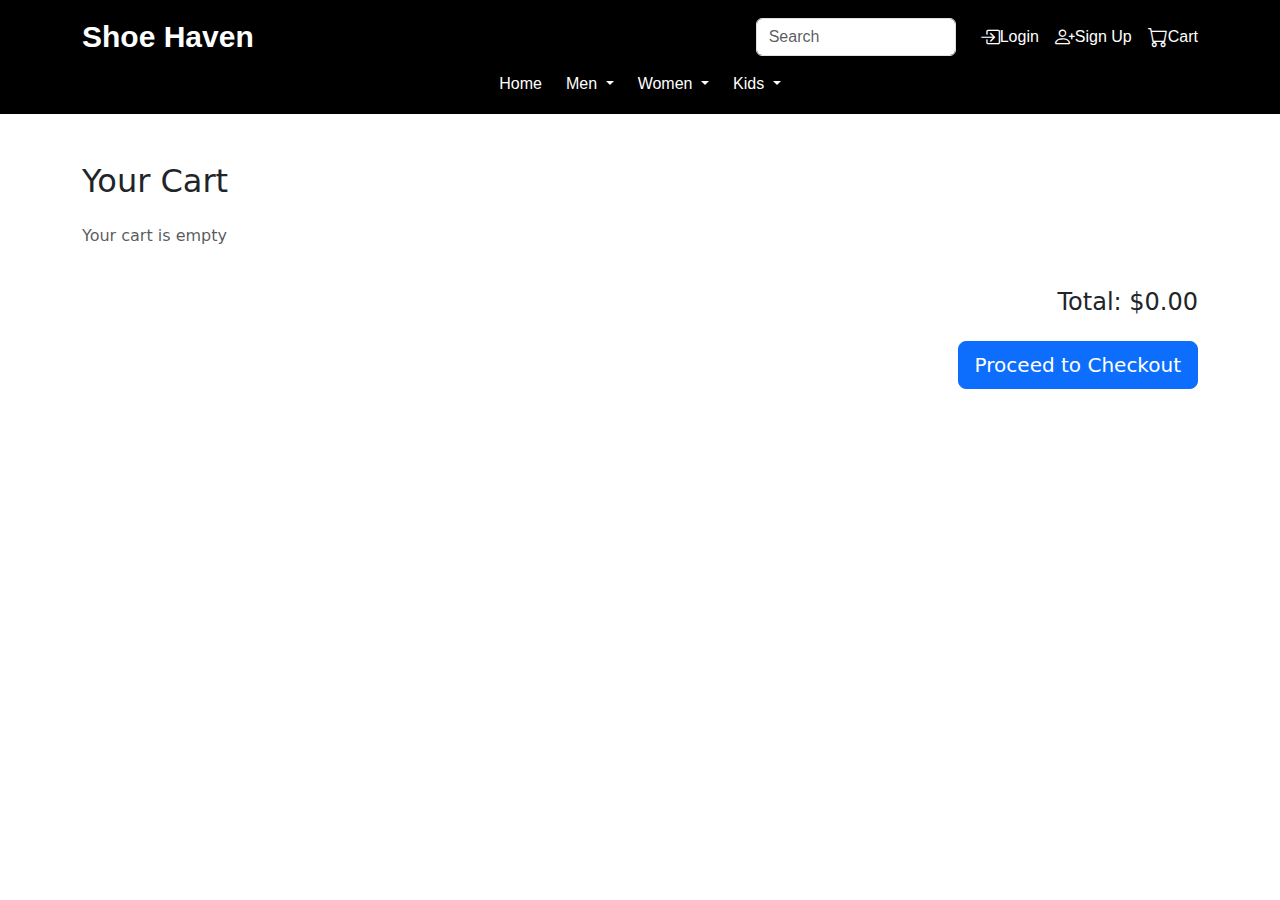
<file: cart.html>
<!DOCTYPE html>
<html lang="en">
<head>
  <meta charset="UTF-8">
  <meta name="viewport" content="width=device-width, initial-scale=1.0">
  <title>Shoe Haven - Home</title>
  <link rel="stylesheet" href="style.css">
  <link href="https://cdn.jsdelivr.net/npm/bootstrap@5.3.0/dist/css/bootstrap.min.css" rel="stylesheet">
  <link rel="stylesheet" href="https://cdn.jsdelivr.net/npm/bootstrap-icons@1.10.5/font/bootstrap-icons.css">
</head>
<body>
<header class="header bg-black text-white">
  <div class="container py-2">
 <div class="d-flex justify-content-between align-items-center flex-wrap">
   <h1 class="logo m-0">Shoe Haven</h1>

   <div class="d-flex align-items-center  gap-3 flex-wrap">
        <input type="text" placeholder="Search" class="form-control me-2" style="max-width: 200px;">
        <a href="login.html" class="nav-link text-white d-flex align-items-center"><i class="bi bi-box-arrow-in-right fs-5"></i>Login</a>
        <a href="#" class="nav-link text-white d-flex align-items-center"><i class="bi bi-person-plus fs-5"></i> Sign Up</a>
        <a href="cart.html" class="nav-link text-white d-flex align-items-center" id="cartLink"><i class="bi bi-cart fs-5"></i> Cart</a>
      </div>
    </div>
  
    <nav class="mt-3 d-flex justify-content-center gap-4 fs-6">
      <a href="index.html" class="nav-link text-white">Home</a>

      <div class="dropdown">
        <a class="nav-link dropdown-toggle text-white" href="#" id="menDropdown" role="button" data-bs-toggle="dropdown" aria-expanded="false">
          Men
        </a>
        <ul class="dropdown-menu" aria-labelledby="menDropdown">
          <li><a class="dropdown-item" href="sportsmen.html">Running/Sports Shoes</a></li>
          <li><a class="dropdown-item" href="mensneakers.html">Lifestyle Sneakers</a></li>
        </ul>
      </div>

      <div class="dropdown">
        <a class="nav-link dropdown-toggle text-white" href="#" id="womenDropdown" role="button" data-bs-toggle="dropdown" aria-expanded="false">
          Women
        </a>
        <ul class="dropdown-menu" aria-labelledby="womenDropdown">
          <li><a class="dropdown-item" href="sportswomen.html">Running/Sports Shoes</a></li>
          <li><a class="dropdown-item" href="womensneakers.html">Lifestyle Sneakers</a></li>
        </ul>
      </div>

      <div class="dropdown">
        <a class="nav-link dropdown-toggle text-white" href="#" id="kidsDropdown" role="button" data-bs-toggle="dropdown" aria-expanded="false">
          Kids
        </a>
        <ul class="dropdown-menu" aria-labelledby="kidsDropdown">
          <li><a class="dropdown-item" href="sportskids.html">Running/Sports Shoes</a></li>
          <li><a class="dropdown-item" href="kidssneakers.html">Sneakers/Shoes</a></li>
        </ul>
      </div>
    </nav>
</header>

<main class="container my-5">
  <h2 class="mb-4">Your Cart</h2>
  <div id="cartItems" class="row">
  </div>
  <div class="text-end mt-4">
    <h4>Total: $<span id="cartTotal">0.00</span></h4>
    <button class="btn btn-primary btn-lg mt-3">Proceed to Checkout</button>
  </div>
</main>

<script src="cart.js"></script>
  <script src="https://cdn.jsdelivr.net/npm/bootstrap@5.3.0/dist/js/bootstrap.bundle.min.js"></script>

</body>
</html>
</file>
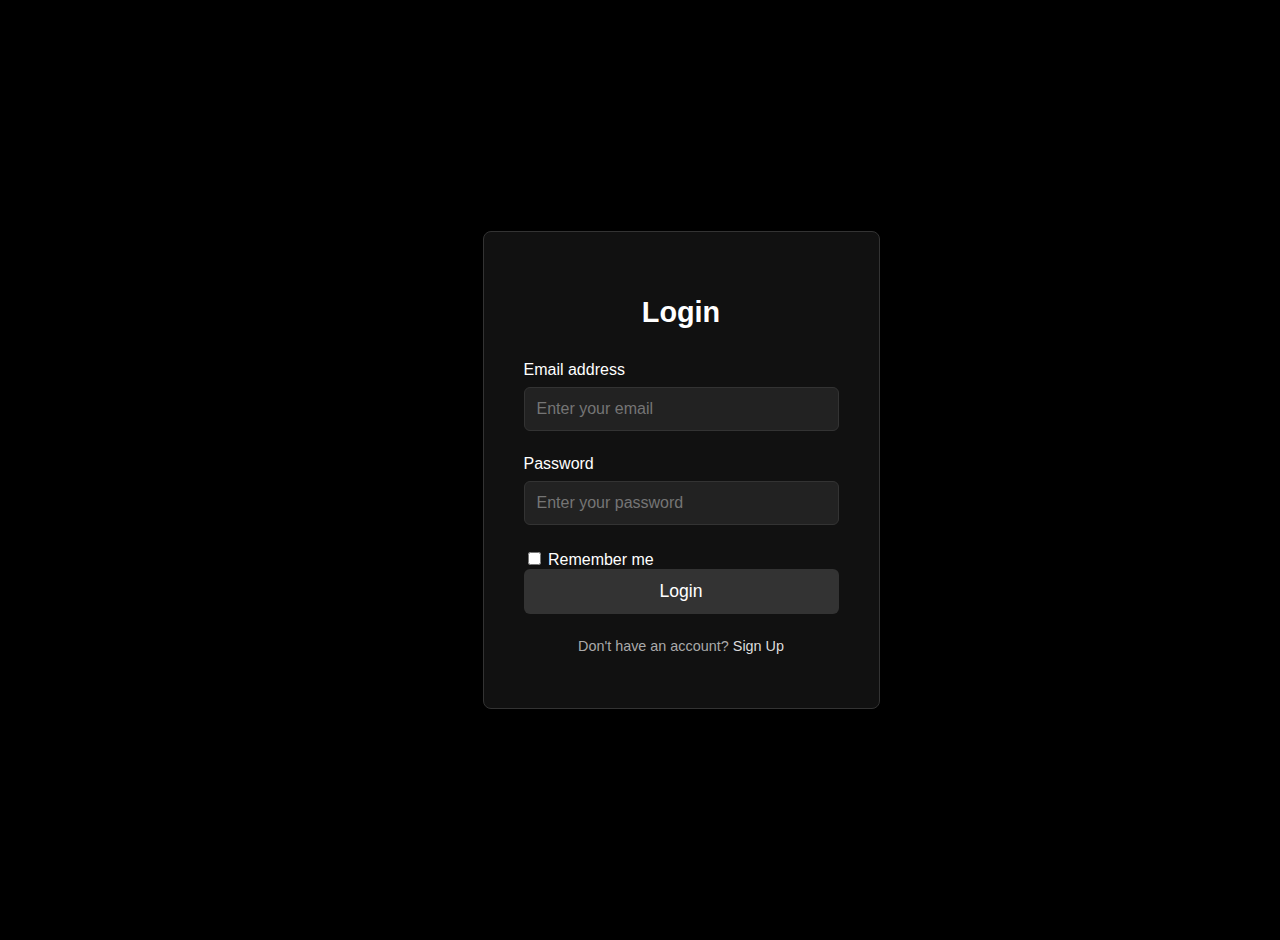
<file: login.html>
<!DOCTYPE html>
<html lang="en">
<head>
  <meta charset="UTF-8" />
  <meta name="viewport" content="width=device-width, initial-scale=1.0"/>
  <title>Login Page</title>
  <link rel="stylesheet" href="logstyle.css" />
</head>
<body>
  <div class="login-section">
  <div class="login-container">
    <form id="loginForm" class="login-form">
      <h2>Login</h2>
      <div class="form-group">
        <label for="email">Email address</label>
        <input type="email" id="email" placeholder="Enter your email" required />
      </div>
      <div class="form-group">
        <label for="password">Password</label>
        <input type="password" id="password" placeholder="Enter your password" required />
      </div>
      <div class="form-check">
        <label><input type="checkbox" /> Remember me</label>
      </div>
      <button type="submit" class="btn">Login</button>
      <p class="signup-text">Don't have an account? <a href="signup.html" id="signup">Sign Up</a></p>
    </form>
  </div>
  </div>

<script src="login.js"></script>
</body>
</html>
</file>
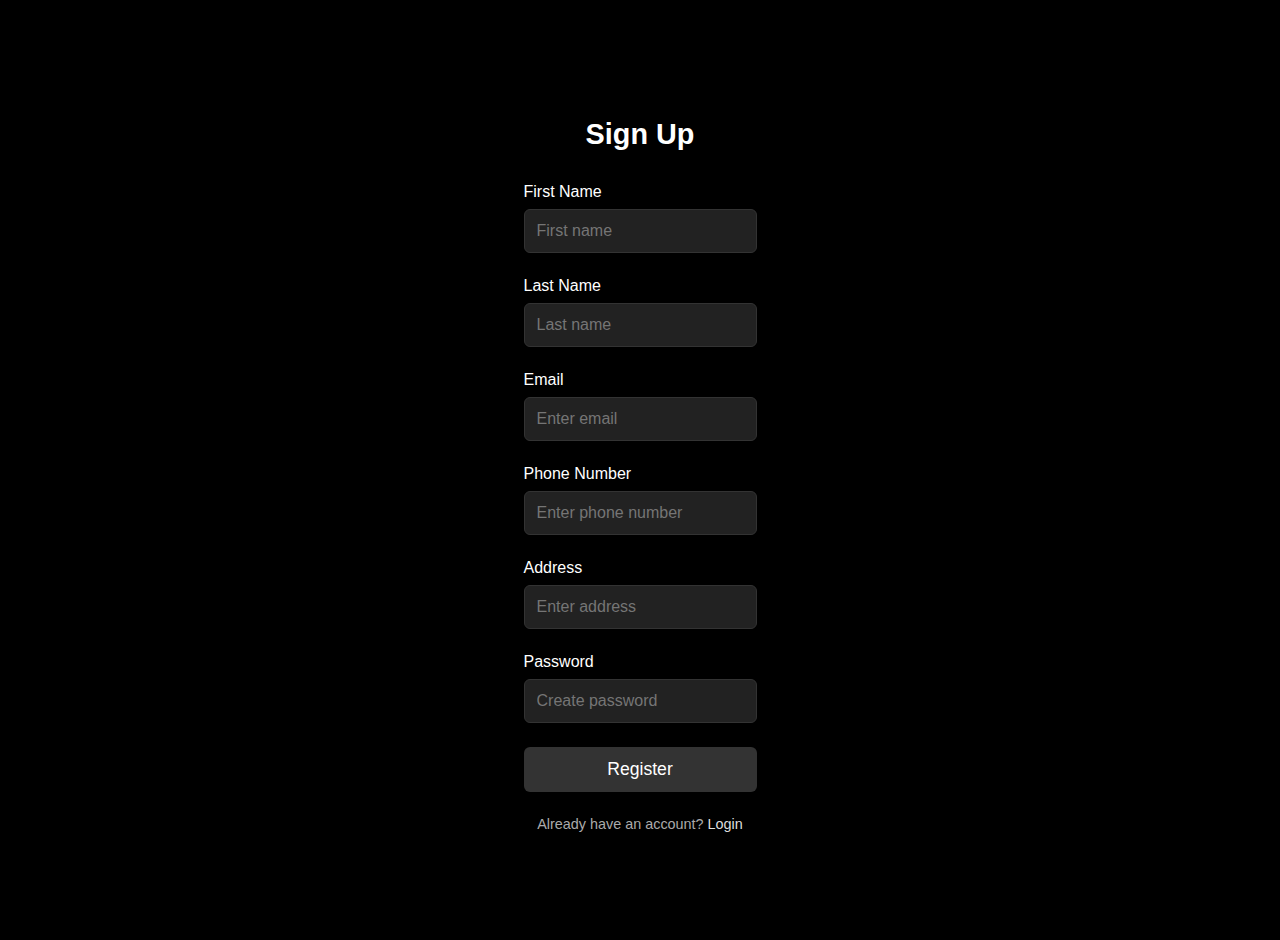
<file: signup.html>
<!DOCTYPE html>
<html lang="en">
<head>
  <meta charset="UTF-8" />
  <meta name="viewport" content="width=device-width, initial-scale=1" />
  <title>Sign Up Page</title>
  <link rel="stylesheet" href="logstyle.css" />
</head>
<body>
  <div class="signup-container">
    <form id="signupForm" class="login-form">
      <h2>Sign Up</h2>
      <div class="form-group">
        <label for="firstName">First Name</label>
        <input type="text" id="firstName" placeholder="First name" required />
      </div>
      <div class="form-group">
        <label for="lastName">Last Name</label>
        <input type="text" id="lastName" placeholder="Last name" required />
      </div>
      <div class="form-group">
        <label for="signupEmail">Email</label>
        <input type="email" id="signupEmail" placeholder="Enter email" required />
      </div>
      <div class="form-group">
        <label for="phone">Phone Number</label>
        <input type="tel" id="phone" placeholder="Enter phone number" required />
      </div>
      <div class="form-group">
        <label for="address">Address</label>
        <input type="text" id="address" placeholder="Enter address" required />
      </div>
      <div class="form-group">
        <label for="signupPassword">Password</label>
        <input type="password" id="signupPassword" placeholder="Create password" required />
      </div>
      <button type="submit" class="btn">Register</button>
      <p class="signup-text">Already have an account? <a href="login.html">Login</a></p>
    </form>
  </div>
<div id="message"></div>
  <script src="login.js"></script>
</body>
</html>
</file>
<file: style.css>
body {
  margin: 0;
  padding: 0;
  background-color: #f8f8f8; 
  color: #333;              
  font-family: Arial, sans-serif;
  font-size: 16px;           
  line-height: 1.6;         
}

header {
  background-color: #1e1e1e;
  padding: 10px 20px;
  color: white;
  font-family: Arial, sans-serif;
}

.top-bar {
  display: flex;
  justify-content: center;
  align-items: center;
  position: relative;
  flex-wrap: wrap;
}

.logo {
  font-size: 30px;
  font-weight: bold;
  margin-right: 30px;
}

.right-items {
  display: flex;
  align-items: center;
  gap: 20px;
  position: absolute;
  right: 20px;
}

.nav-links a {
  margin: 0 5px;
  color: white;
  text-decoration: none;
  font-size: 16px;
  font-weight: bold;
}

.search-bar input {
  padding: 6px 12px;
  border-radius: 5px;
  border: none;
  font-size: 16px;
}

.menu-bar {
  margin-top: 10px;
  text-align: center;
}

.menu-bar a {
  margin: 0 15px;
  color: white;
  text-decoration: none;
  font-size: 18px;
  font-weight: bold;
}

#brands {
  padding: 2rem;
  background-color: #ffffff;
  text-align: center;
}

#brands h2 {
  margin-bottom: 1.5rem;
}

.scroll-section {
  padding: 2rem;
  background-color: #f0f0f0;
  margin-top: 1rem;
}

.scroll-section h2 {
  margin-bottom: 1rem;
}

.shoe-list {
  display: flex;
  flex-wrap: wrap;
  gap: 1rem;
  justify-content: center;
}

.shoe-list {
  display: flex;
  flex-wrap: wrap;
  gap: 20px;
}

.product-card {
  width: 200px;
  background: white;
  border: 1px solid #ddd;
  border-radius: 10px;
  overflow: hidden;
  transition: transform 0.3s ease;
}

.product-card img {
  width: 100%;
  height: 200px;
  object-fit: cover;
}

.product-info {
  padding: 10px;
  text-align: center;
}


footer {
  background-color: #222;
  color: white;
  text-align: center;
  padding: 1rem;
}

footer .socials {
  margin-top: 0.5rem;
}

footer .socials a {
  color: #fff;
  margin: 0 10px;
  text-decoration: none;
}

footer .socials a:hover {
  color: #300798;
}
</file>
<file: logstyle.css>
body {
  background-color: #000;
  color: #fff;
  font-family: Arial, sans-serif;
  display: flex;
  justify-content: center;
  align-items: center;
  min-height: 100vh;
  margin: 0;
  padding: 20px;
}

.login-container {
  background: #111;
  padding: 2.5rem;
  border-radius: 8px;
  width: 100%;
  max-width: 400px;
  border: 1px solid #333;
}

.login-form h2 {
  text-align: center;
  margin-bottom: 2rem;
  font-size: 1.8rem;
}

.form-group {
  margin-bottom: 1.5rem;
}

.form-group label {
  display: block;
  margin-bottom: 0.5rem;
  font-size: 1rem;
}

.form-group input {
  width: 100%;
  padding: 0.75rem;
  border: 1px solid #333;
  border-radius: 6px;
  background-color: #222;
  color: #fff;
  font-size: 1rem;
  box-sizing: border-box;
}

.form-group input:focus {
  outline: none;
  border-color: #555;
}

.btn {
  width: 100%;
  padding: 0.75rem;
  background-color: #333;
  border: none;
  border-radius: 6px;
  color: #fff;
  font-size: 1.1rem;
  cursor: pointer;
  transition: background-color 0.2s;
}

.btn:hover {
  background-color: #444;
}

.signup-text {
  text-align: center;
  margin-top: 1.5rem;
  font-size: 0.9rem;
  color: #aaa;
}

.signup-text a {
  color: #ddd;
  text-decoration: none;
}

.signup-text a:hover {
  text-decoration: underline;
}
</file>
